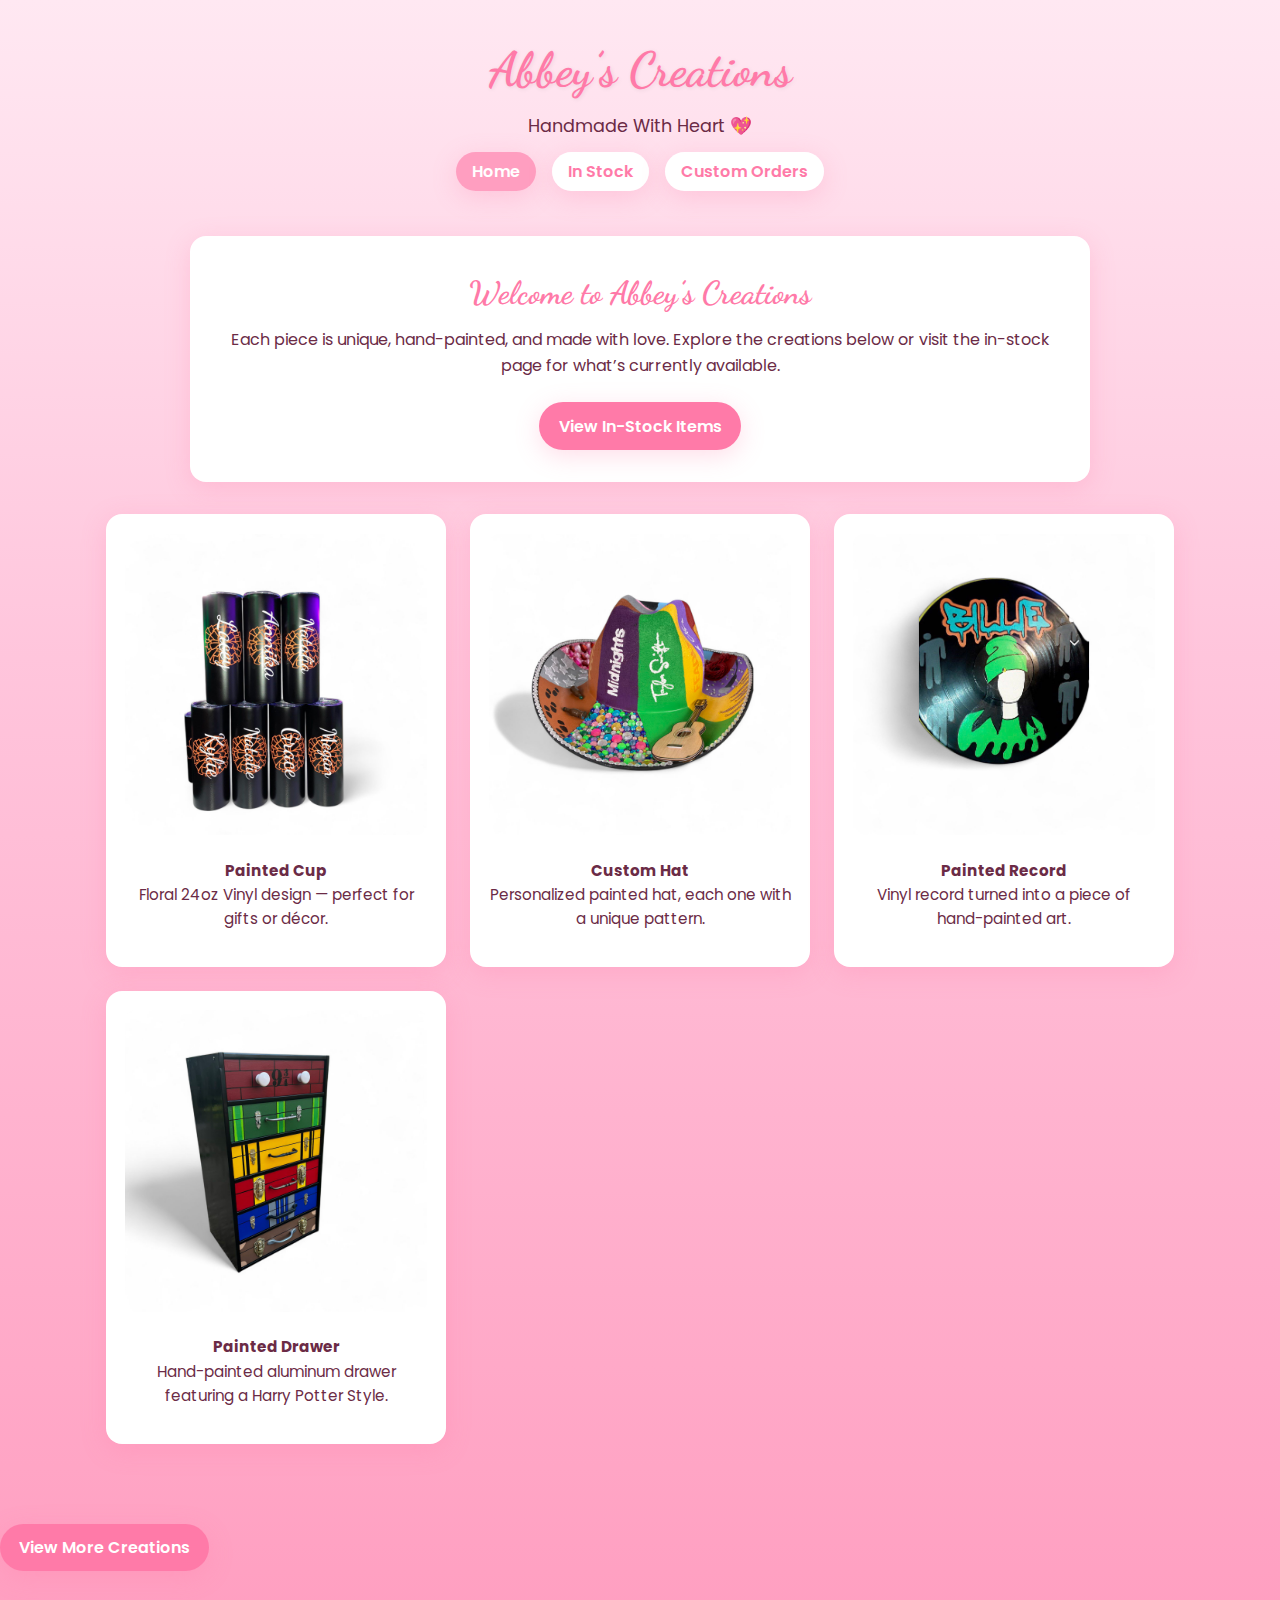
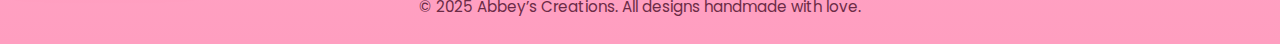
<file: index.html>
<!DOCTYPE html>
<html lang="en">
<head>
  <meta charset="UTF-8" />
  <meta name="viewport" content="width=device-width, initial-scale=1.0" />
  <title>Abbey’s Creations</title>
  <meta name="description" content="Handmade creations by Abbey — cups, hats, painted records, drawers, and more. Each item crafted with love." />
  <link rel="icon" href="Images/Cup.png" type="image/png" />

  <link rel="preconnect" href="https://fonts.gstatic.com" crossorigin>
  <link href="https://fonts.googleapis.com/css2?family=Poppins:wght@400;600&family=Dancing+Script:wght@600&display=swap" rel="stylesheet">
  <link rel="stylesheet" href="css/style.css" />

  <meta property="og:title" content="Abbey’s Creations" />
  <meta property="og:description" content="Handmade cups, hats, painted records, drawers, and more — each crafted with heart." />
  <meta property="og:image" content="Images/Cup.png" />
  <meta property="og:type" content="website" />
</head>

<body>
  <header>
    <h1>Abbey’s Creations</h1>
    <p class="tagline">Handmade With Heart 💖</p>

    <nav>
      <ul>
        <li><a href="index.html" class="active">Home</a></li>
        <li><a href="in-stock.html">In Stock</a></li>
        <li><a href="custom.html">Custom Orders</a></li>
      </ul>
    </nav>
  </header>

  <main id="main">
    <section class="hero">
      <div class="hero-content">
        <h2>Welcome to Abbey’s Creations</h2>
        <p>Each piece is unique, hand-painted, and made with love. Explore the creations below or visit the in-stock page for what’s currently available.</p>
        <a href="in-stock.html" class="cta">View In-Stock Items</a>
      </div>
    </section>

    <section class="gallery">
      <div class="grid">
        <div class="card">
          <img src="Images/HomePageCup.png" alt="Painted Cup">
          <p><strong>Painted Cup</strong><br>Floral 24oz Vinyl design — perfect for gifts or décor.</p>
        </div>
        <div class="card">
          <img src="Images/HomePageHat.png" alt="Painted Hat">
          <p><strong>Custom Hat</strong><br>Personalized painted hat, each one with a unique pattern.</p>
        </div>
        <div class="card">
          <img src="Images/HomePageRecord.png" alt="Painted Record">
          <p><strong>Painted Record</strong><br>Vinyl record turned into a piece of hand-painted art.</p>
        </div>
        <div class="card">
          <img src="Images/HomePageDrawer.png" alt="Painted Drawer">
          <p><strong>Painted Drawer</strong><br>Hand-painted aluminum drawer featuring a Harry Potter Style.</p>
        </div>
      </div>
      <a href="in-stock.html" class="cta">View More Creations</a>
    </section>
  </main>

  <footer>
    <p>&copy; 2025 Abbey’s Creations. All designs handmade with love.</p>
  </footer>
</body>
</html>
</file>
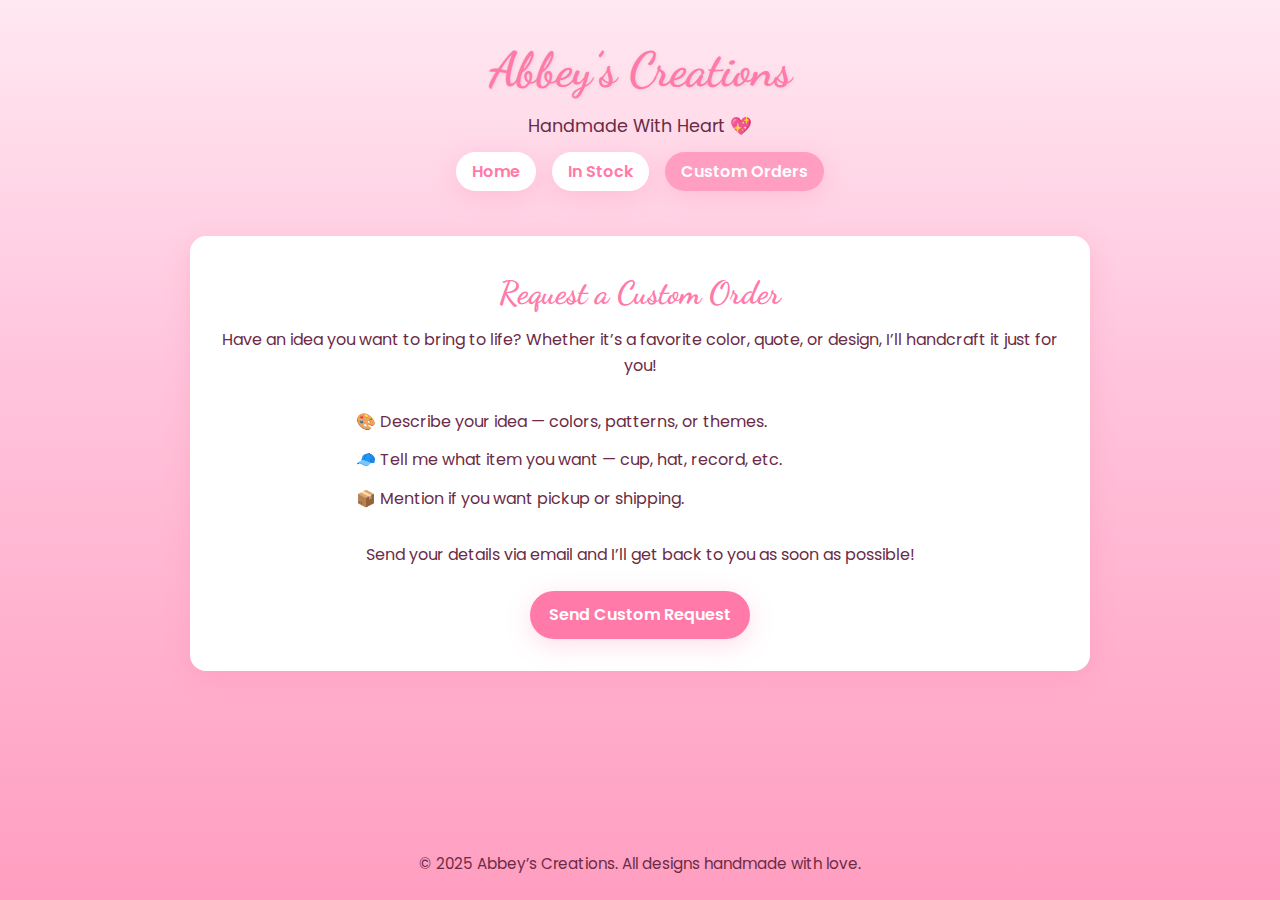
<file: custom.html>
<!DOCTYPE html>
<html lang="en">
<head>
  <meta charset="UTF-8" />
  <meta name="viewport" content="width=device-width, initial-scale=1.0" />
  <title>Custom Orders | Abbey’s Creations</title>
  <meta name="description" content="Request a custom handmade creation from Abbey’s Creations. Personalized cups, hats, records, and more made just for you!" />
  <link rel="icon" href="Images/Cup.png" type="image/png" />

  <link rel="preconnect" href="https://fonts.gstatic.com" crossorigin>
  <link href="https://fonts.googleapis.com/css2?family=Poppins:wght@400;600&family=Dancing+Script:wght@600&display=swap" rel="stylesheet">
  <link rel="stylesheet" href="css/style.css" />

  <meta property="og:title" content="Custom Orders | Abbey’s Creations" />
  <meta property="og:description" content="Get a personalized handmade creation from Abbey’s Creations." />
  <meta property="og:image" content="Images/Cup.png" />
  <meta property="og:type" content="website" />
</head>

<body class="custom">
  <header>
    <h1>Abbey’s Creations</h1>
    <p class="tagline">Handmade With Heart 💖</p>

    <nav>
      <ul>
        <li><a href="index.html">Home</a></li>
        <li><a href="in-stock.html">In Stock</a></li>
        <li><a href="custom.html" class="active">Custom Orders</a></li>
      </ul>
    </nav>
  </header>

  <main id="main">
    <section class="hero">
      <h2>Request a Custom Order</h2>
      <p>Have an idea you want to bring to life? Whether it’s a favorite color, quote, or design, I’ll handcraft it just for you!</p>
      <ul class="custom-list">
        <li>🎨 Describe your idea — colors, patterns, or themes.</li>
        <li>🧢 Tell me what item you want — cup, hat, record, etc.</li>
        <li>📦 Mention if you want pickup or shipping.</li>
      </ul>
      <p>Send your details via email and I’ll get back to you as soon as possible!</p>
      <a class="cta" href="mailto:example@email.com?subject=Custom%20Order%20Request">Send Custom Request</a>
    </section>
  </main>

  <footer>
    <p>&copy; 2025 Abbey’s Creations. All designs handmade with love.</p>
  </footer>
</body>
</html>
</file>
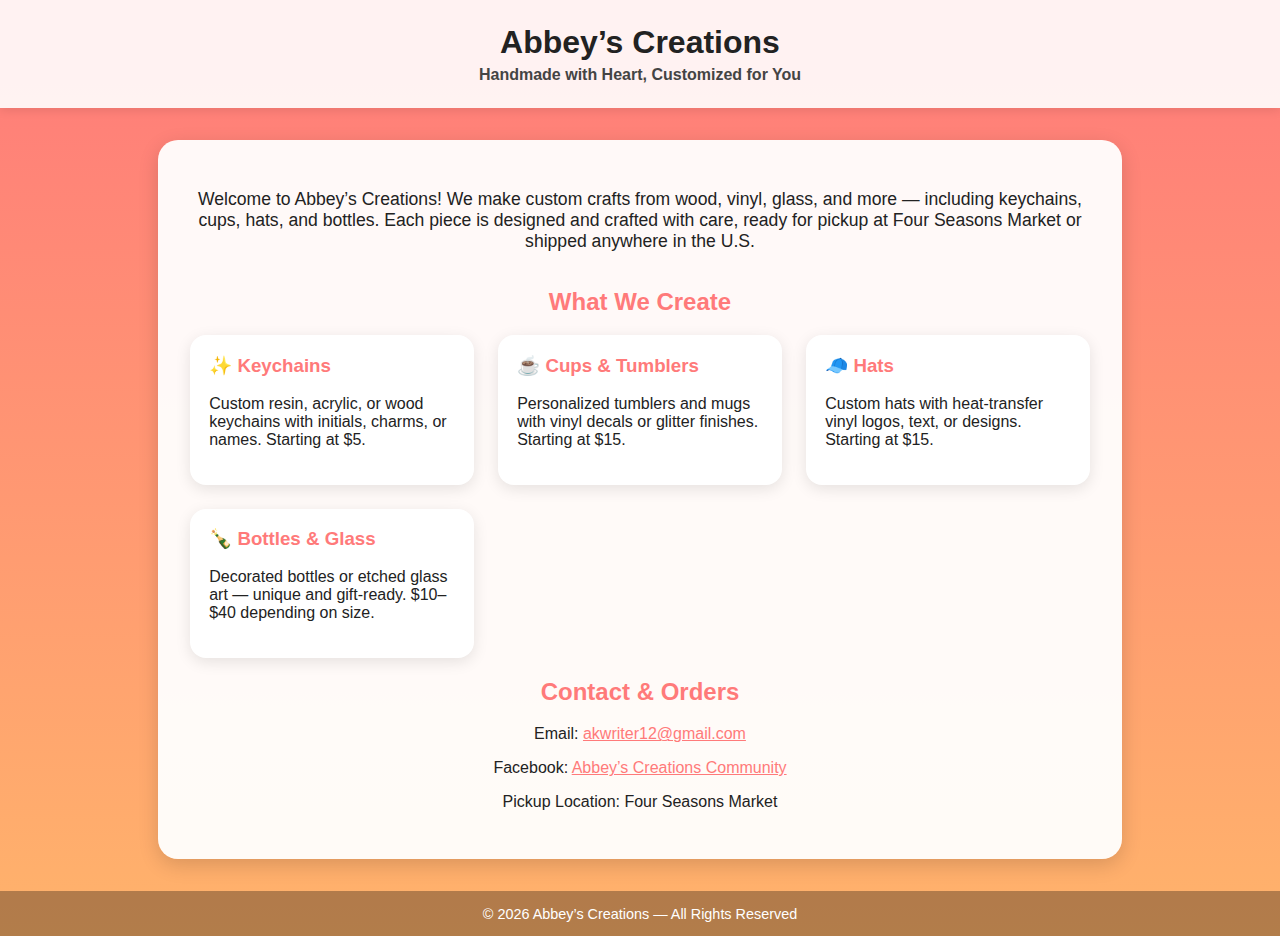
<file: Home.html>
<!DOCTYPE html>
<html lang="en">
<head>
  <meta charset="utf-8" />
  <meta name="viewport" content="width=device-width, initial-scale=1" />
  <title>Abbey’s Creations | Handmade with Heart</title>
  <style>
    body {
      margin: 0;
      font-family: 'Poppins', sans-serif;
      background: linear-gradient(180deg, #ff7a7a 0%, #ffb36b 100%);
      color: #222;
    }
    header {
      background: rgba(255,255,255,0.9);
      text-align: center;
      padding: 1.5em 0;
      box-shadow: 0 2px 10px rgba(0,0,0,0.1);
    }
    header h1 {
      margin: 0;
      font-size: 2em;
    }
    header p {
      margin: 0.3em 0 0;
      font-weight: 600;
      color: #444;
    }
    main {
      max-width: 900px;
      margin: 2em auto;
      background: rgba(255,255,255,0.95);
      border-radius: 20px;
      padding: 2em;
      box-shadow: 0 6px 20px rgba(0,0,0,0.15);
    }
    h2 {
      text-align: center;
      color: #ff7a7a;
    }
    .intro {
      text-align: center;
      font-size: 1.1em;
      margin-bottom: 2em;
    }
    .products {
      display: grid;
      grid-template-columns: repeat(auto-fit, minmax(250px, 1fr));
      gap: 1.5em;
    }
    .card {
      background: #fff;
      border-radius: 16px;
      padding: 1.2em;
      box-shadow: 0 4px 15px rgba(0,0,0,0.1);
    }
    .card h3 {
      margin-top: 0;
      color: #ff7a7a;
    }
    footer {
      text-align: center;
      padding: 1em 0;
      color: #fff;
      font-size: 0.9em;
      background: rgba(0,0,0,0.3);
    }
    a {
      color: #ff7a7a;
    }
  </style>
</head>
<body>
  <header>
    <h1>Abbey’s Creations</h1>
    <p>Handmade with Heart, Customized for You</p>
  </header>

  <main>
    <section class="intro">
      <p>
        Welcome to Abbey’s Creations! We make custom crafts from wood, vinyl, glass, and more —
        including keychains, cups, hats, and bottles. Each piece is designed and crafted with care,
        ready for pickup at Four Seasons Market or shipped anywhere in the U.S.
      </p>
    </section>

    <h2>What We Create</h2>
    <section class="products">
      <div class="card">
        <h3>✨ Keychains</h3>
        <p>Custom resin, acrylic, or wood keychains with initials, charms, or names. Starting at $5.</p>
      </div>
      <div class="card">
        <h3>☕ Cups & Tumblers</h3>
        <p>Personalized tumblers and mugs with vinyl decals or glitter finishes. Starting at $15.</p>
      </div>
      <div class="card">
        <h3>🧢 Hats</h3>
        <p>Custom hats with heat-transfer vinyl logos, text, or designs. Starting at $15.</p>
      </div>
      <div class="card">
        <h3>🍾 Bottles & Glass</h3>
        <p>Decorated bottles or etched glass art — unique and gift-ready. $10–$40 depending on size.</p>
      </div>
    </section>

    <h2>Contact & Orders</h2>
    <section style="text-align:center; margin-top:1em;">
      <p>Email: <a href="mailto:akwriter12@gmail.com">akwriter12@gmail.com</a></p>
      <p>Facebook: <a href="https://www.facebook.com/groups/802189779703878/" target="_blank">Abbey’s Creations Community</a></p>
      <p>Pickup Location: Four Seasons Market</p>
    </section>
  </main>

  <footer>
    © <span id="year"></span> Abbey’s Creations — All Rights Reserved
  </footer>

  <script>
    document.getElementById('year').textContent = new Date().getFullYear();
  </script>
</body>
</html>
</file>
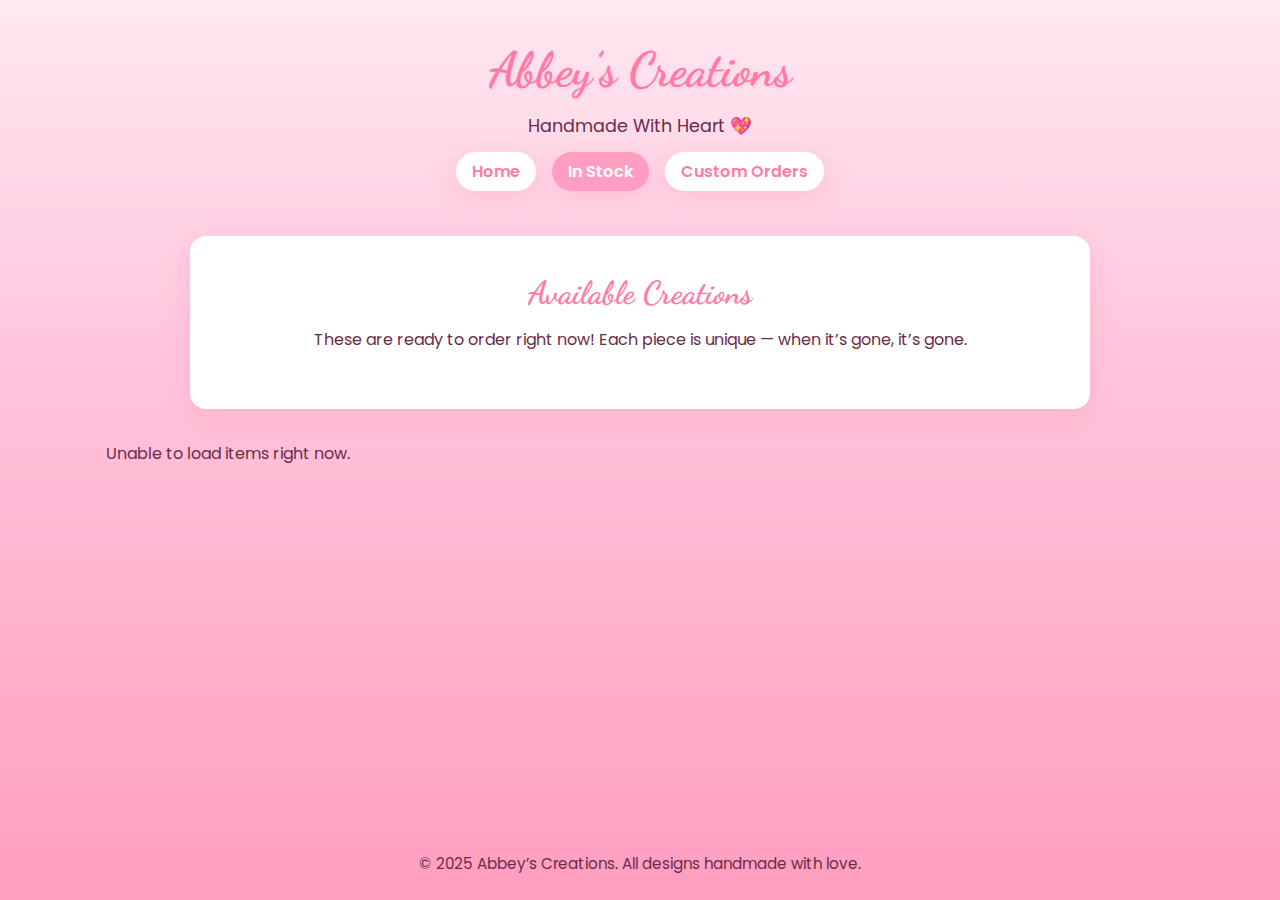
<file: in-stock.html>
<!DOCTYPE html>
<html lang="en">
<head>
  <meta charset="UTF-8" />
  <meta name="viewport" content="width=device-width, initial-scale=1.0" />
  <title>In Stock | Abbey’s Creations</title>
  <meta name="description" content="See what handmade creations are currently in stock at Abbey’s Creations. Cups, hats, records, and more!" />
  <link rel="icon" href="Images/Cup.png" type="image/png" />

  <link rel="preconnect" href="https://fonts.gstatic.com" crossorigin>
  <link href="https://fonts.googleapis.com/css2?family=Poppins:wght@400;600&family=Dancing+Script:wght@600&display=swap" rel="stylesheet">
  <link rel="stylesheet" href="css/style.css" />

  <meta property="og:title" content="In Stock | Abbey’s Creations" />
  <meta property="og:description" content="Browse the latest handmade creations from Abbey’s Creations — cups, hats, records, and more." />
  <meta property="og:image" content="Images/Hat.png" />
  <meta property="og:type" content="website" />
</head>

<body class="instock">
  <header>
    <h1>Abbey’s Creations</h1>
    <p class="tagline">Handmade With Heart 💖</p>

    <nav>
      <ul>
        <li><a href="index.html">Home</a></li>
        <li><a href="in-stock.html" class="active">In Stock</a></li>
        <li><a href="custom.html">Custom Orders</a></li>
      </ul>
    </nav>
  </header>

  <main id="main">
    <section class="hero">
      <h2>Available Creations</h2>
      <p>These are ready to order right now! Each piece is unique — when it’s gone, it’s gone.</p>
    </section>

    <section class="showcase">
      <div class="grid" id="stock-grid">
        <p>Loading latest items...</p>
      </div>
      <p id="last-updated" style="text-align:center; font-size:0.9rem; color:#6b2b46; margin-top:1rem;"></p>
    </section>
  </main>

  <footer>
    <p>&copy; 2025 Abbey’s Creations. All designs handmade with love.</p>
  </footer>

  <!-- Live Google Sheet Sync -->
  <script>
    const SHEET_URL = "https://docs.google.com/spreadsheets/d/1UbcUkLrRsTNpOTOBqvHbro_qKQkXTEJ7CeHDKkkMyFw/gviz/tq?tqx=out:json";

    async function loadSheetData() {
      const grid = document.getElementById("stock-grid");
      const timestamp = document.getElementById("last-updated");

      try {
        const response = await fetch(SHEET_URL);
        const text = await response.text();
        const json = JSON.parse(text.substring(47).slice(0, -2)); // Clean up weird JSON prefix
        const rows = json.table.rows;

        grid.innerHTML = ""; // clear existing content

        rows.forEach(row => {
          const [item, price, qty, image, desc] = row.c.map(c => c ? c.v : "");
          if (!item) return; // skip empty rows

          const card = document.createElement("div");
          card.classList.add("card");
          card.innerHTML = `
            <img src="${image}" alt="${item}" loading="lazy">
            <h3>${item}</h3>
            <p>${desc}</p>
            <p><strong>${price}</strong> — ${qty} available</p>
            <a class="cta" href="mailto:example@email.com?subject=Order%20${encodeURIComponent(item)}">Order Now</a>
          `;
          grid.appendChild(card);
        });

        const now = new Date();
        timestamp.textContent = "Last updated: " + now.toLocaleString();
      } catch (err) {
        console.error("Error loading sheet data:", err);
        grid.innerHTML = "<p>Unable to load items right now.</p>";
        timestamp.textContent = "";
      }
    }

    loadSheetData();
  </script>
</body>
</html>
</file>
<file: css/style.css>
/* ============================
   Abbey's Creations - Style
   ============================ */

:root {
  --pink-light: #ffe8f2;
  --pink-mid: #ffc5dc;
  --pink-strong: #ff9ec0;
  --pink-bold: #ff7aa8;
  --text-dark: #6b2b46;
  --white: #ffffff;
  --radius: 16px;
  --shadow: 0 6px 25px rgba(255, 122, 168, 0.25);
}

/* Reset & basics */
* {
  margin: 0;
  padding: 0;
  box-sizing: border-box;
}

body {
  font-family: "Poppins", sans-serif;
  line-height: 1.6;
  background: linear-gradient(180deg, var(--pink-light) 0%, var(--pink-mid) 40%, var(--pink-strong) 100%);
  color: var(--text-dark);
  min-height: 100vh;
  display: flex;
  flex-direction: column;
}

/* Header */
header {
  text-align: center;
  padding: 2rem 1rem 1rem;
}

header h1 {
  font-family: "Dancing Script", cursive;
  font-size: 3rem;
  color: var(--pink-bold);
  text-shadow: 1px 1px 4px rgba(0, 0, 0, 0.08);
}

.tagline {
  font-size: 1.1rem;
  margin-top: 0.2rem;
  color: var(--text-dark);
}

/* Navigation */
nav ul {
  list-style: none;
  display: flex;
  justify-content: center;
  gap: 1rem;
  margin: 1.2rem 0;
  flex-wrap: wrap;
}

nav a {
  text-decoration: none;
  color: var(--pink-bold);
  background: var(--white);
  padding: 0.5rem 1rem;
  border-radius: 50px;
  font-weight: 600;
  box-shadow: var(--shadow);
  transition: all 0.2s ease;
}

nav a:hover {
  background: var(--pink-bold);
  color: var(--white);
}

nav a.active {
  background: var(--pink-strong);
  color: var(--white);
}

/* Hero section */
.hero {
  text-align: center;
  max-width: 900px;
  margin: 1rem auto;
  background: var(--white);
  padding: 2rem;
  border-radius: var(--radius);
  box-shadow: var(--shadow);
}

.hero h2 {
  font-family: "Dancing Script", cursive;
  color: var(--pink-bold);
  font-size: 2rem;
  margin-bottom: 0.5rem;
}

.hero p {
  font-size: 1rem;
  margin-bottom: 1.5rem;
}

.cta {
  display: inline-block;
  background: var(--pink-bold);
  color: var(--white);
  padding: 0.7rem 1.2rem;
  border-radius: 50px;
  text-decoration: none;
  font-weight: 600;
  box-shadow: var(--shadow);
  transition: all 0.3s ease;
}

.cta:hover {
  background: var(--pink-strong);
  transform: translateY(-2px);
}

/* Cards / Showcase */
.grid {
  display: grid;
  grid-template-columns: repeat(auto-fit, minmax(250px, 1fr));
  gap: 1.5rem;
  max-width: 1100px;
  margin: 2rem auto;
  padding: 0 1rem 3rem;
}

.card {
  background: var(--white);
  border-radius: var(--radius);
  box-shadow: var(--shadow);
  text-align: center;
  padding: 1.2rem;
}

.card img {
  width: 100%;
  border-radius: 12px;
  margin-bottom: 1rem;
}

.card h3 {
  color: var(--pink-bold);
  margin-bottom: 0.3rem;
  font-family: "Dancing Script", cursive;
}

.card p {
  margin-bottom: 1rem;
  font-size: 0.95rem;
}

.card .cta {
  font-size: 0.9rem;
}

/* Custom order list */
.custom-list {
  list-style: none;
  text-align: left;
  max-width: 600px;
  margin: 1rem auto 1.5rem;
  padding-left: 1rem;
}

.custom-list li {
  padding: 0.4rem 0;
  font-size: 1rem;
}

/* Footer */
footer {
  text-align: center;
  padding: 1.5rem 0;
  margin-top: auto;
  color: var(--text-dark);
  font-size: 0.95rem;
}

/* Responsive tweaks */
@media (max-width: 700px) {
  header h1 {
    font-size: 2.4rem;
  }

  .hero {
    margin: 0.5rem 1rem;
    padding: 1.5rem;
  }

  nav a {
    font-size: 0.95rem;
    padding: 0.4rem 0.9rem;
  }
}
</file>
